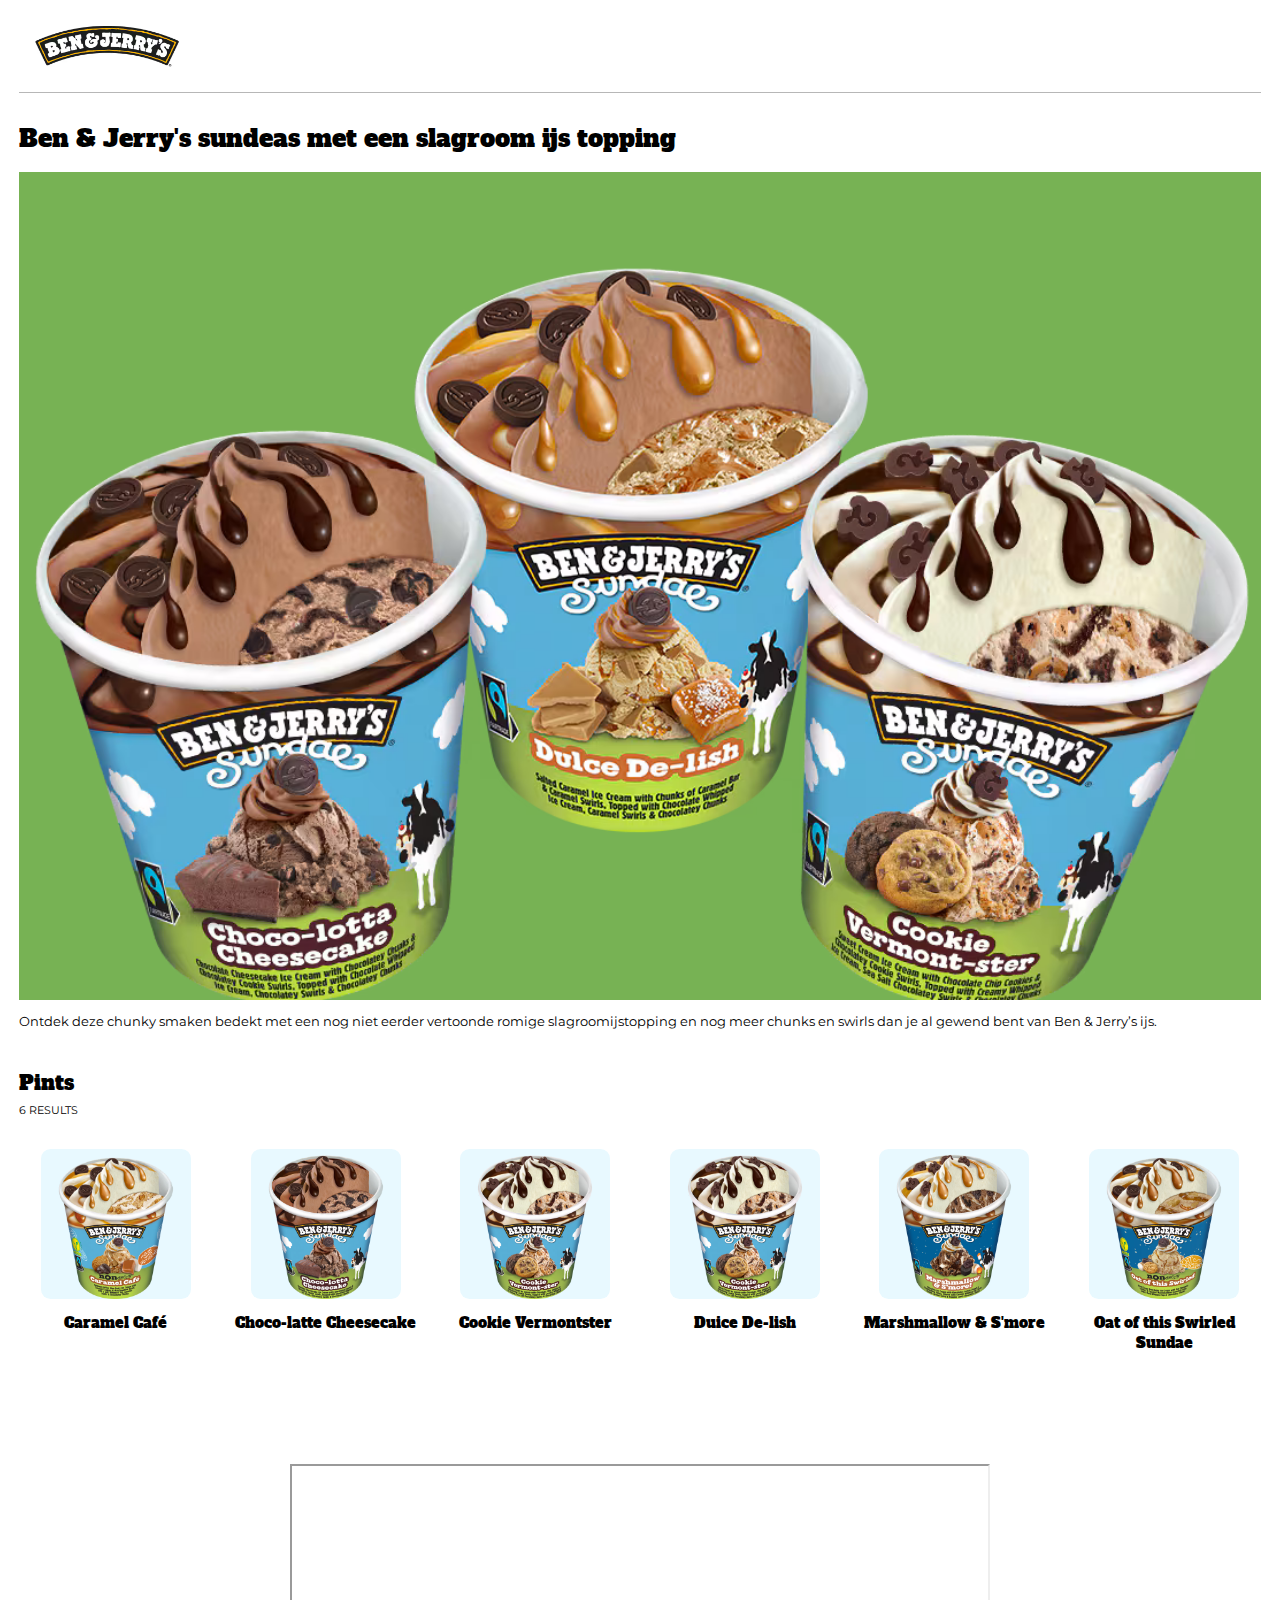
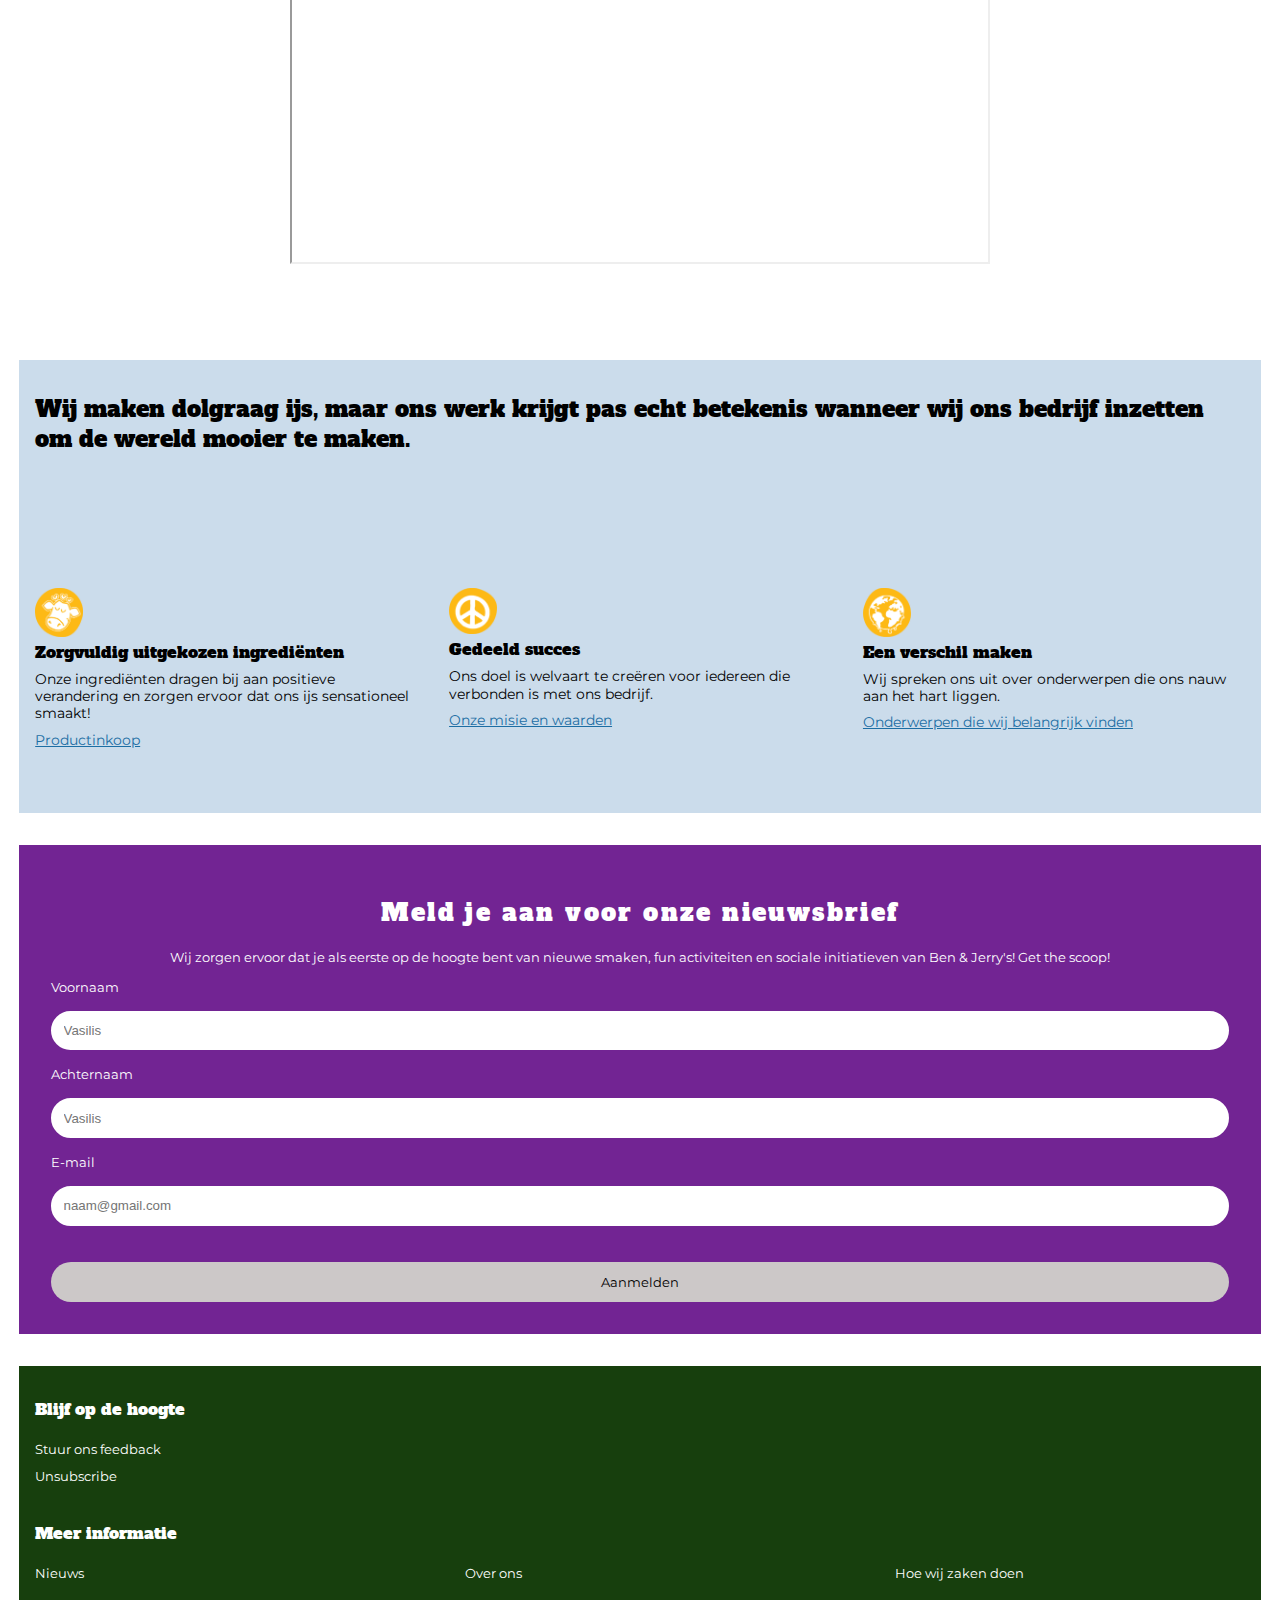
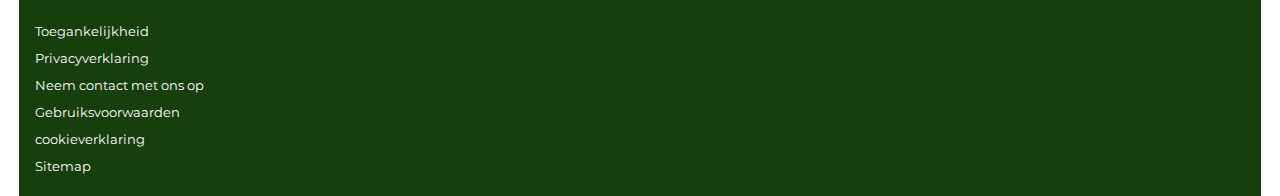
<file: index.html>
<!DOCTYPE html>
<html lang="nl">
  <head>
    <meta charset="UTF-8" />
    <meta name="author" content="jouw naam" />
    <meta name="viewport" content="width=device-width, initial-scale=1" />

    <title>Ben & Jerry's</title>

    <link href="styles/style.css" rel="stylesheet" />
    <link rel="icon" type="image/svg+xml" href="images/favicon.svg" />
    <link
      href="https://fonts.googleapis.com/css2?family=Montserrat:ital,wght@0,100..900;1,100..900&display=swap"
      rel="stylesheet"
    />
    <link
      href="https://fonts.googleapis.com/css2?family=Alfa+Slab+One&display=swap"
      rel="stylesheet"
    />
  </head>

  <body>
    <header>
      <!-- het logo-->
      <a href="ijsfabriek.html">
        <img src="images/logoben.png" alt="logo ben & jerry's home" />
      </a>

      <!--de open button-->
      <!-- de button is niet relevant voor screenreaders-->
      <!-- met aria-hidden= "true" verstop ik deze button-->
      <button aria-hidden="true">
        <img src="images/hamburger-menu-svgrepo-com.svg" alt="" />
      </button>

      <!-- de navigatie-->
      <nav>
        <!-- de sluit button-->
        <!-- de button is niet relevant voor screenreaders-->
        <!-- met aria-hidden= "true" verstop ik deze button-->

        <button aria-hidden="true">
          <img src="images/close-svgrepo-com.svg" alt="" />
        </button>
        <!--menu items-->
        <ul>
          <li><a href="ijsfabriek.html">Smaken</a></li>
          <li><a href="ijsfabriek.html">Verkooppunten</a></li>
          <li><a href="ijsfabriek.html">Activisme</a></li>
          <li><a href="ijsfabriek.html">Over Ben & Jerry's</a></li>
          <li><a href="ijsfabriek.html">Nieuwtjes</a></li>
          <li><a href="ijsfabriek.html">Neem contact op met ons</a></li>
        </ul>
      </nav>
    </header>

    <main>
      <section>
        <h1>Ben & Jerry's sundeas met een slagroom ijs topping</h1>

        <img src="images/landingsundaes.png" alt="sundeas" />
        <p>
          Ontdek deze chunky smaken bedekt met een nog niet eerder vertoonde
          romige slagroomijstopping en nog meer chunks en swirls dan je al
          gewend bent van Ben & Jerry’s ijs.
        </p>
      </section>

      <!-- cards section met producten-->
      <section>
        <h2>Pints</h2>
        <p>6 RESULTS</p>

        <ul>
          <li>
            <a href="ijsfabriek.html"
              ><img src="images/caramel-cafe.png" alt="Caramel Cafe"
            /></a>
            <h3>Caramel Café</h3>
          </li>
          <li>
            <a href="ijsfabriek.html"
              ><img src="images/choco-lotta.png" alt="choco-lotta Cheesecake"
            /></a>
            <h3>Choco-latte Cheesecake</h3>
          </li>
          <li>
            <a href="ijsfabriek.html"
              ><img
                src="images/cookie-vermontster.png"
                alt="Cookie Vermontster"
            /></a>

            <h3>Cookie Vermontster</h3>
          </li>
          <li>
            <a href="ijsfabriek.html"
              ><img
                src="images/cookie-vermontster.png"
                alt="Cookie Vermontster"
            /></a>

            <h3>Duice De-lish</h3>
          </li>
          <li>
            <a href="ijsfabriek.html">
              <img src="images/marshmellow.PNG" alt="Marshmallow & S'more"
            /></a>

            <h3>Marshmallow & S'more</h3>
          </li>
          <li>
            <a href="ijsfabriek.html"
              ><img src="images/oat.png" alt="Oat of this Swirled Sundae"
            /></a>
            <h3>Oat of this Swirled Sundae</h3>
          </li>
        </ul>
      </section>

      <!-- youtube video -->
      <section>
        <iframe
          width="560"
          height="315"
          src="https://www.youtube.com/embed/PDHjQBQ-GDg?si=uoI1mZ5_CqY0OUmB"
          title="YouTube video player"
          allow="accelerometer; autoplay; clipboard-write; encrypted-media; gyroscope; picture-in-picture; web-share"
          referrerpolicy="strict-origin-when-cross-origin"
          allowfullscreen
        ></iframe>
      </section>

      <!-- sectie met de missie van Ben & Jerry's deze heeft 3 artikelen 
   1. Zorgvuldig uitgekozen ingrediënten
   2. Gedeeld succes
   3. Een verschil maken
   Elk artikel heeft een icoon, titel (h3) en een tekst en een link. -->

      <section>
        <h2>
          Wij maken dolgraag ijs, maar ons werk krijgt pas echt betekenis
          wanneer wij ons bedrijf inzetten om de wereld mooier te maken.
        </h2>

        <article>
          <img src="images/card-1-koe.svg" alt="Icoon koe" />
          <div>
            <h3>Zorgvuldig uitgekozen ingrediënten</h3>
            <p>
              Onze ingrediënten dragen bij aan positieve verandering en zorgen
              ervoor dat ons ijs sensationeel smaakt!
            </p>
            <a href="ijsfabriek.html">Productinkoop</a>
          </div>
        </article>

        <article>
          <img src="images/card-2-gedeeldsucces.svg" alt="Icoon peace" />
          <div>
            <h3>Gedeeld succes</h3>
            <p>
              Ons doel is welvaart te creëren voor iedereen die verbonden is met
              ons bedrijf.
            </p>
            <a href="ijsfabriek.html">Onze misie en waarden</a>
          </div>
        </article>

        <article>
          <img src="images/card-3-wereld.svg" alt="Icoon wereldbol" />
          <div>
            <h3>Een verschil maken</h3>
            <p>
              Wij spreken ons uit over onderwerpen die ons nauw aan het hart
              liggen.
            </p>
            <a href="ijsfabriek.html">Onderwerpen die wij belangrijk vinden</a>
          </div>
        </article>
      </section>

      <!--formulier nieuwsbrief-->
      <section>
        <h2>Meld je aan voor onze nieuwsbrief</h2>
        <p>
          Wij zorgen ervoor dat je als eerste op de hoogte bent van nieuwe
          smaken, fun activiteiten en sociale initiatieven van Ben & Jerry's!
          Get the scoop!
        </p>

        <form action="#">
          <label for="voornaam">Voornaam</label>
          <input type="text" id="voornaam" placeholder="Vasilis" required />

          <label for="achternaam">Achternaam</label>
          <input type="text" id="achternaam" placeholder="Vasilis" required />

          <label for="email"> E-mail</label>
          <input
            type="email"
            id="email"
            placeholder="naam@gmail.com"
            required
          />

          <button type="submit">Aanmelden</button>
        </form>
      </section>
    </main>

    <footer>
      <!--blijf op de hoogte-->
      <section>
        <h3>Blijf op de hoogte</h3>
        <ul>
          <li><a href="#">Stuur ons feedback</a></li>
          <li><a href="#">Unsubscribe</a></li>
        </ul>
      </section>

      <!--meer info-->
      <section>
        <h3>Meer informatie</h3>
        <ul>
          <li><a href="#">Nieuws</a></li>
          <li><a href="#">Over ons</a></li>
          <li><a href="#">Hoe wij zaken doen</a></li>
        </ul>
      </section>

      <!--helemaal onderaan de juridische links-->
      <ul>
        <li><a href="#">Toegankelijkheid</a></li>
        <li><a href="#">Privacyverklaring</a></li>
        <li><a href="#">Neem contact met ons op</a></li>
        <li><a href="#">Gebruiksvoorwaarden</a></li>
        <li><a href="#">cookieverklaring</a></li>
        <li><a href="#">Sitemap</a></li>
      </ul>
    </footer>

    <script defer src="scripts/script.js"></script>
  </body>
</html>
</file>
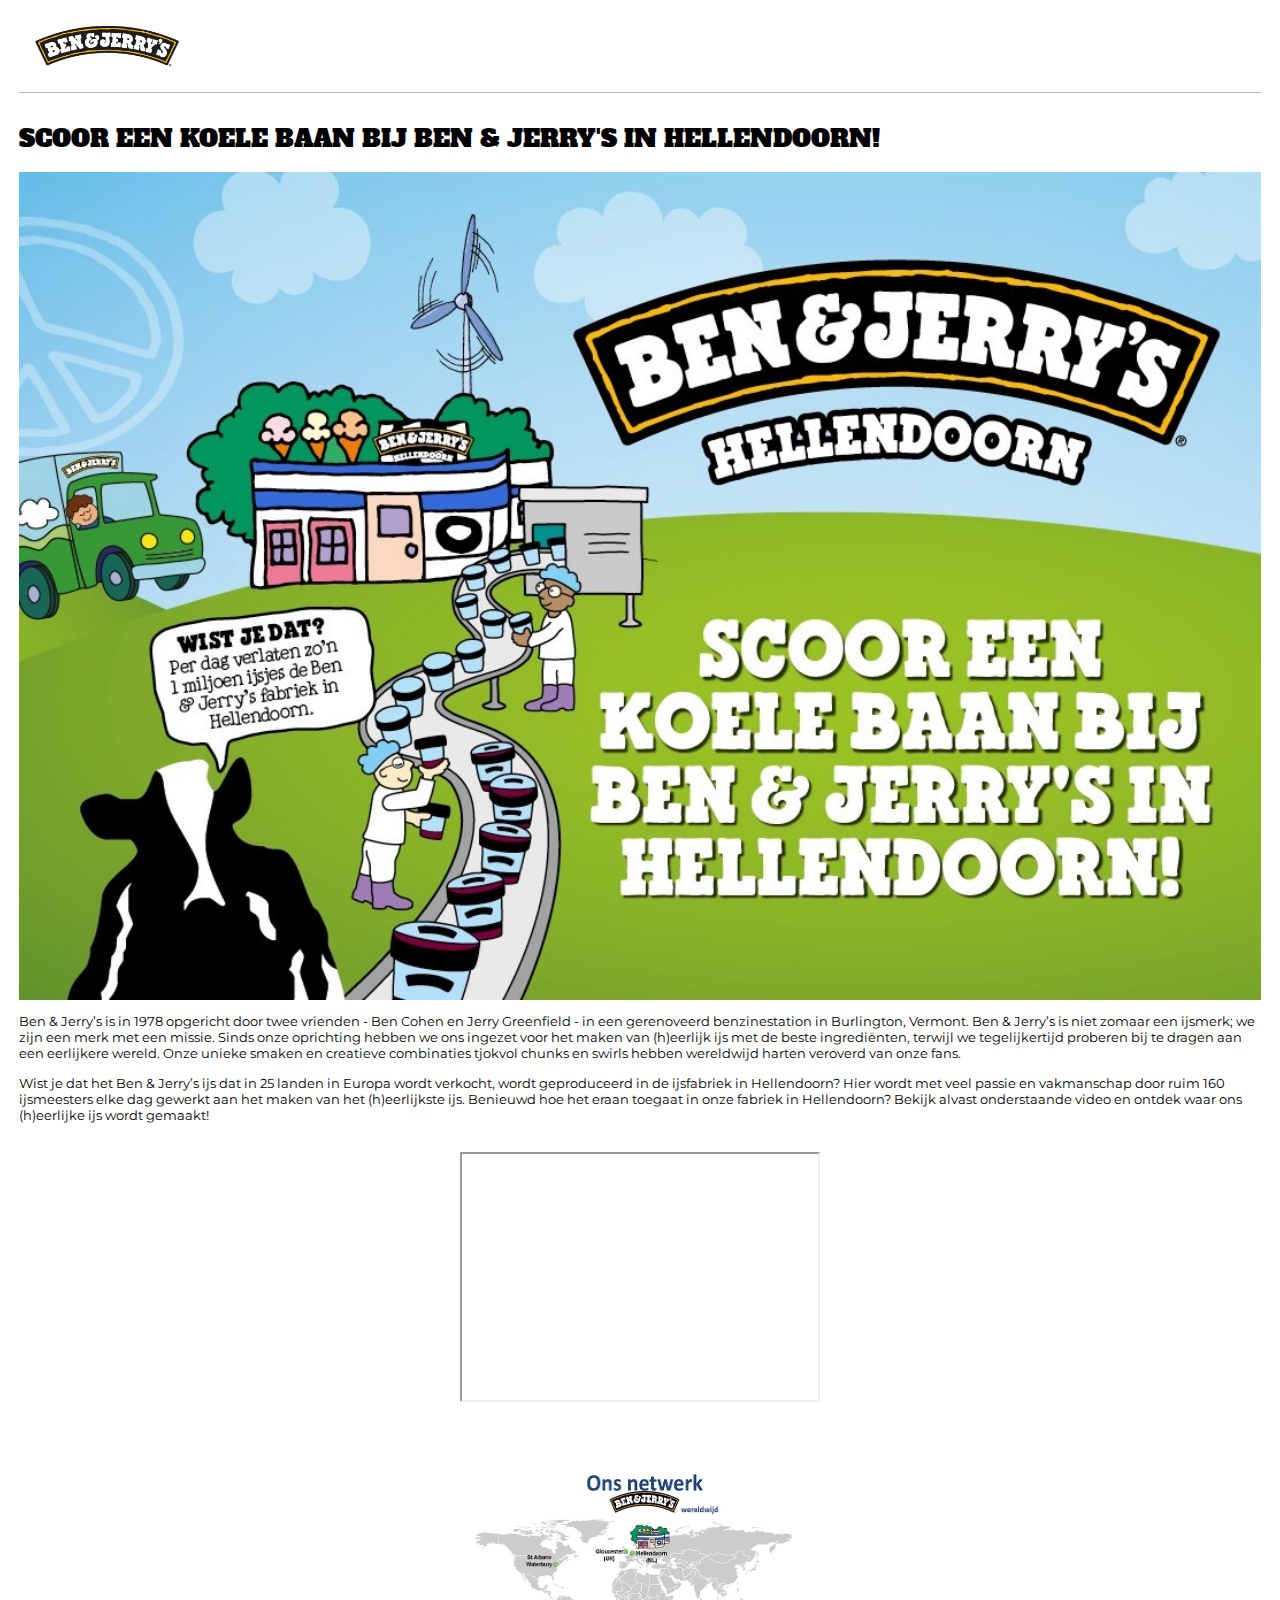
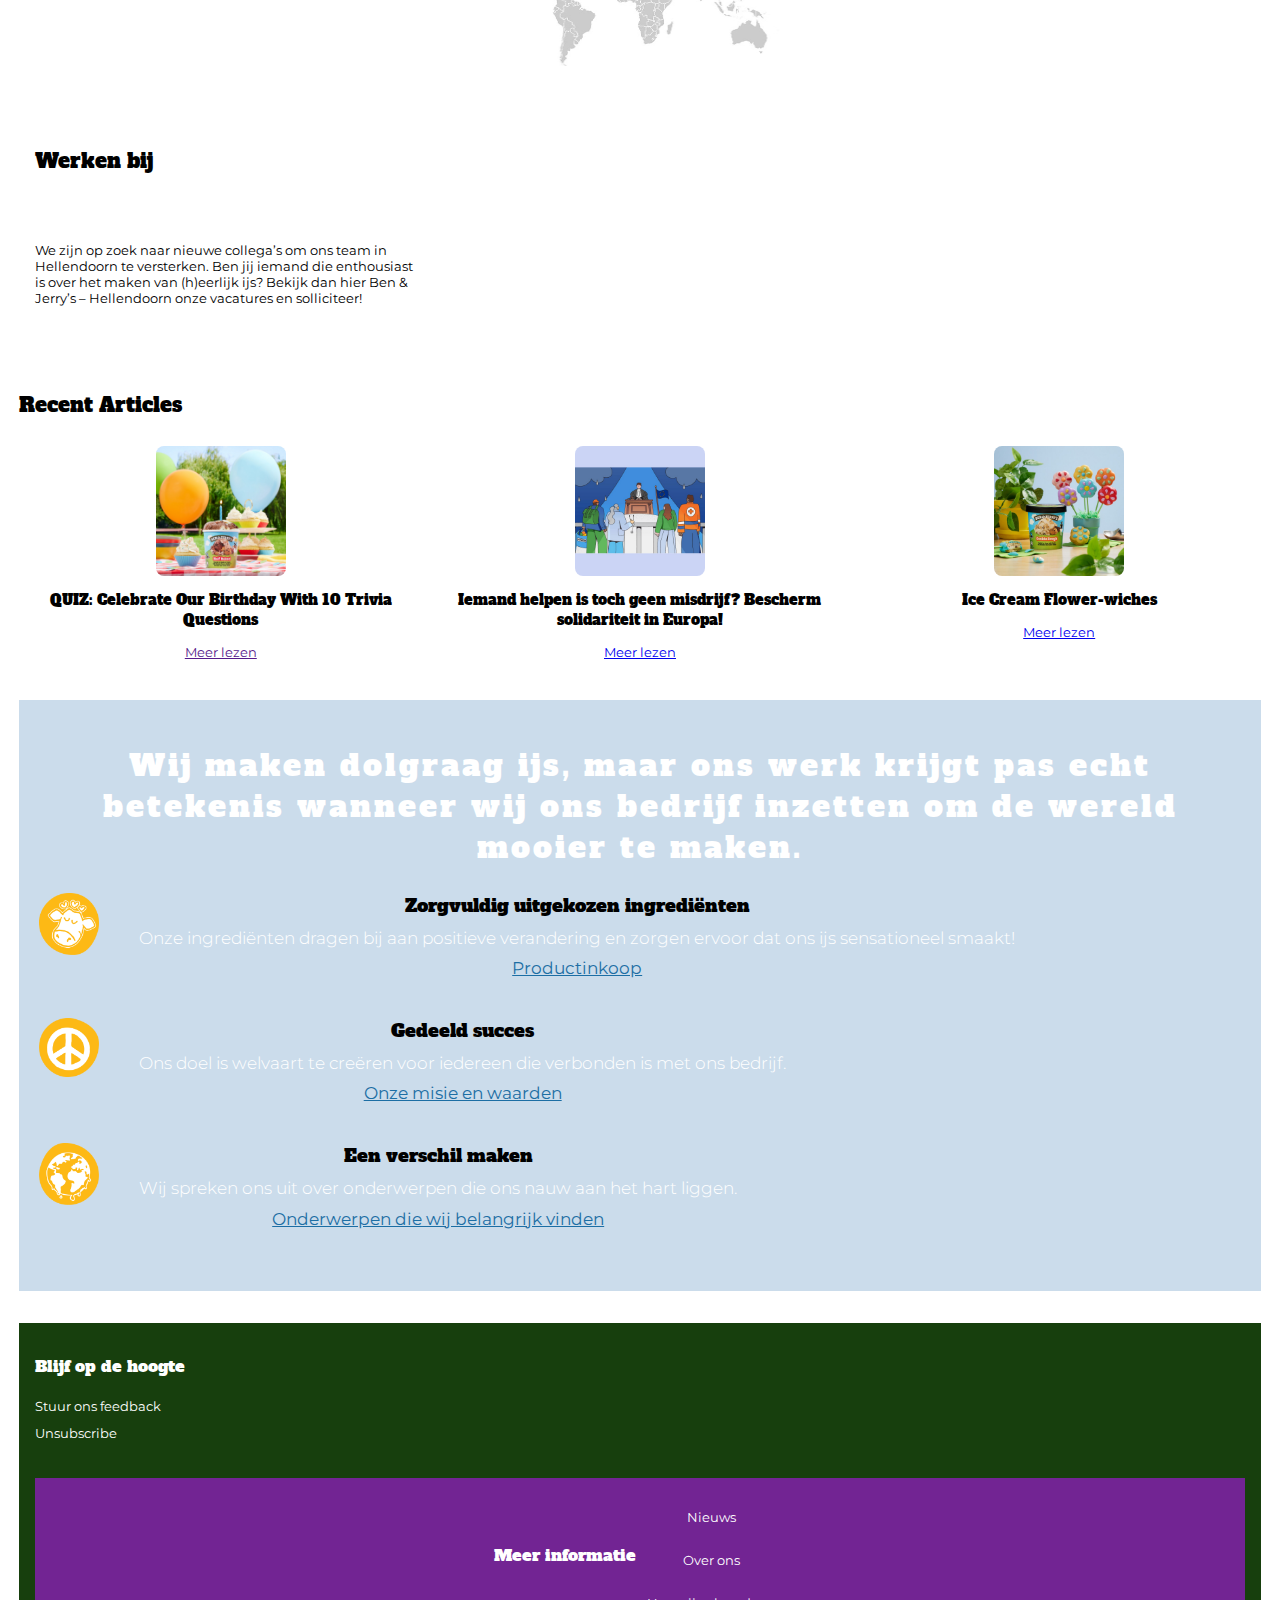
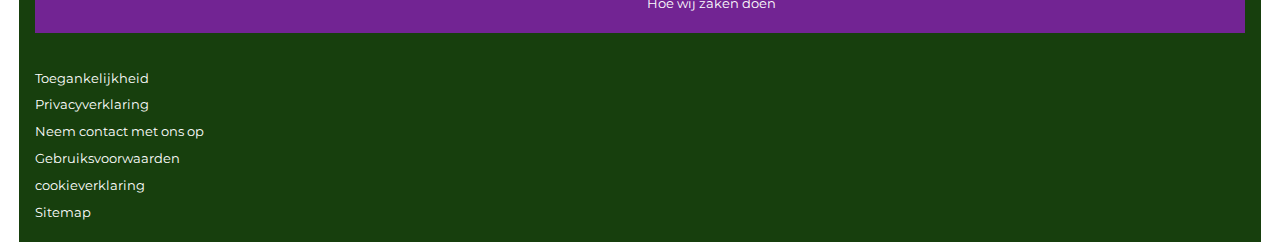
<file: ijsfabriek.html>
<!DOCTYPE html>
<html lang="nl">
  <head>
    <meta charset="UTF-8" />
    <meta name="author" content="jouw naam" />
    <meta name="viewport" content="width=device-width, initial-scale=1" />

    <title>Ijsfabriek</title>

    <link href="styles/style.css" rel="stylesheet" />
    <link rel="icon" type="image/svg+xml" href="images/favicon.svg" />

    <link
      href="https://fonts.googleapis.com/css2?family=Montserrat:ital,wght@0,100..900;1,100..900&display=swap"
      rel="stylesheet"
    />

    <link
      href="https://fonts.googleapis.com/css2?family=Alfa+Slab+One&display=swap"
      rel="stylesheet"
    />
  </head>
  <body class="ijsfabriek">
    <header>
      <!-- het logo-->
      <a href="index.html">
        <img src="images/logoben.png" alt="logo ben & jerry's home" />
      </a>

      <!--de open button-->
      <!-- de button is niet relevant voor screenreaders-->
      <!-- met aria-hidden= "true" verstop ik deze button-->
      <button aria-hidden="true">
        <img src="images/hamburger-menu-svgrepo-com.svg" alt="" />
      </button>

      <!-- de navigatie-->
      <nav>
        <!-- de sluit button-->
        <!-- de button is niet relevant voor screenreaders-->
        <!-- met aria-hidden= "true" verstop ik deze button-->

        <button aria-hidden="true">
          <img src="images/close-svgrepo-com.svg" alt="" />
        </button>
        <!--menu items-->
        <ul>
          <li><a href="index.html">Smaken</a></li>
          <li><a href="index.html">Verkooppunten</a></li>
          <li><a href="index.html">Activisme</a></li>
          <li><a href="index.html">Over Ben & Jerry's</a></li>
          <li><a href="index.html">Nieuwtjes</a></li>
          <li><a href="index.html">Neem contact op met ons</a></li>
        </ul>
      </nav>
    </header>
    <main>
      <!--intro pagina-->
      <section>
        <h1>SCOOR EEN KOELE BAAN BIJ BEN & JERRY'S IN HELLENDOORN!</h1>
        <img src="images/ijsfabriek.png" alt="" />
        <p>
          Ben & Jerry’s is in 1978 opgericht door twee vrienden - Ben Cohen en
          Jerry Greenfield - in een gerenoveerd benzinestation in Burlington,
          Vermont. Ben & Jerry’s is niet zomaar een ijsmerk; we zijn een merk
          met een missie. Sinds onze oprichting hebben we ons ingezet voor het
          maken van (h)eerlijk ijs met de beste ingrediënten, terwijl we
          tegelijkertijd proberen bij te dragen aan een eerlijkere wereld. Onze
          unieke smaken en creatieve combinaties tjokvol chunks en swirls hebben
          wereldwijd harten veroverd van onze fans.
        </p>

        <p>
          Wist je dat het Ben & Jerry’s ijs dat in 25 landen in Europa wordt
          verkocht, wordt geproduceerd in de ijsfabriek in Hellendoorn? Hier
          wordt met veel passie en vakmanschap door ruim 160 ijsmeesters elke
          dag gewerkt aan het maken van het (h)eerlijkste ijs. Benieuwd hoe het
          eraan toegaat in onze fabriek in Hellendoorn? Bekijk alvast
          onderstaande video en ontdek waar ons (h)eerlijke ijs wordt gemaakt!
        </p>
      </section>

      <!-- video-->
      <section>
        <iframe
          width="560"
          height="315"
          src="https://www.youtube.com/embed/z2RhQ-27Ahk?si=kDThXj-Op3dDEBXM"
          title="YouTube video player"
          allow="accelerometer; autoplay; clipboard-write; encrypted-media; gyroscope; picture-in-picture; web-share"
          referrerpolicy="strict-origin-when-cross-origin"
          allowfullscreen
        ></iframe>
      </section>

      <!--afbeelding van de kaart-->
      <section>
        <img src="images/map.png" alt="" />
      </section>

      <!--werken bij section-->
      <section>
        <h2>Werken bij</h2>
        <p>
          We zijn op zoek naar nieuwe collega’s om ons team in Hellendoorn te
          versterken. Ben jij iemand die enthousiast is over het maken van
          (h)eerlijk ijs? Bekijk dan hier Ben & Jerry’s – Hellendoorn onze
          vacatures en solliciteer!
        </p>
      </section>

      <!--artikel section-->
      <section>
        <h2>Recent Articles</h2>

        <ul>
          <li>
            <a href="index.html"><img src="images/birthday.png" alt="" /></a>
            <h3>QUIZ: Celebrate Our Birthday With 10 Trivia Questions</h3>
            <a href="">Meer lezen</a>
          </li>
          <li>
            <a href="index.html"
              ><img src="images/criminailsation-thumb.png" alt=""
            /></a>
            <h3>
              Iemand helpen is toch geen misdrijf? Bescherm solidariteit in
              Europa!
            </h3>
            <a href="index.html"> Meer lezen</a>
          </li>
          <li>
            <a href="index.html"
              ><img src="images/BlogSpringFlowerIceCreamPops.png" alt=""
            /></a>

            <h3>Ice Cream Flower-wiches</h3>
            <a href="index.html">Meer lezen</a>
          </li>
        </ul>
      </section>

      <!--sectie met de missie van Ben & Jerry's deze heeft 3 artikelen 
   1. Zorgvuldig uitgekozen ingrediënten
   2. Gedeeld succes
   3. Een verschil maken
   Elk artikel heeft een icoon, titel (h3) en een tekst en een link. -->
      <section>
        <h2>
          Wij maken dolgraag ijs, maar ons werk krijgt pas echt betekenis
          wanneer wij ons bedrijf inzetten om de wereld mooier te maken.
        </h2>

        <article>
          <img src="images/card-1-koe.svg" alt="Icoon koe" />
          <div>
            <h3>Zorgvuldig uitgekozen ingrediënten</h3>
            <p>
              Onze ingrediënten dragen bij aan positieve verandering en zorgen
              ervoor dat ons ijs sensationeel smaakt!
            </p>
            <a href="#">Productinkoop</a>
          </div>
        </article>

        <article>
          <img src="images/card-2-gedeeldsucces.svg" alt="Icoon peace" />
          <div>
            <h3>Gedeeld succes</h3>
            <p>
              Ons doel is welvaart te creëren voor iedereen die verbonden is met
              ons bedrijf.
            </p>
            <a href="#">Onze misie en waarden</a>
          </div>
        </article>

        <article>
          <img src="images/card-3-wereld.svg" alt="Icoon wereldbol" />
          <div>
            <h3>Een verschil maken</h3>
            <p>
              Wij spreken ons uit over onderwerpen die ons nauw aan het hart
              liggen.
            </p>
            <a href="#">Onderwerpen die wij belangrijk vinden</a>
          </div>
        </article>
      </section>

      <footer>
        <!--blijf op de hoogte-->
        <section>
          <h3>Blijf op de hoogte</h3>
          <ul>
            <li><a href="#">Stuur ons feedback</a></li>
            <li><a href="#">Unsubscribe</a></li>
          </ul>
        </section>

        <!--meer info-->
        <section>
          <h3>Meer informatie</h3>
          <ul>
            <li><a href="#">Nieuws</a></li>
            <li><a href="#">Over ons</a></li>
            <li><a href="#">Hoe wij zaken doen</a></li>
          </ul>
        </section>

        <!--helemaal onderaan de juridische links-->
        <ul>
          <li><a href="#">Toegankelijkheid</a></li>
          <li><a href="#">Privacyverklaring</a></li>
          <li><a href="#">Neem contact met ons op</a></li>
          <li><a href="#">Gebruiksvoorwaarden</a></li>
          <li><a href="#">cookieverklaring</a></li>
          <li><a href="#">Sitemap</a></li>
        </ul>
      </footer>
    </main>

    <script defer src="scripts/script.js"></script>
  </body>
</html>
</file>
<file: styles/style.css>
/**************/
/* CSS REMEDY */
/**************/
*,
*::after,
*::before {
  box-sizing: border-box;
}

/*********************/
/* CUSTOM PROPERTIES */
/*********************/
:root {
  /* tekst & achtergrond */
  --color-text: #000000;
  --color-background: #ffffff;
  --section-missie-background: #cbdceb;
  --section-footer-background: #173f0d;
  --cards-background: #e8f9ff;
  --landing-background: #99e259;
  --formulier-background: #722493;
  --color-text-formulier: #ffffff;
  --nav-background: #ffffff;

  /*links*/
  --link-color-footer: #ffffff; /* de kleur van links voor de groene ooter*/
  --link-color-missie-section: #1c6ea4; /* de kleur van links voor de missie sectie footer*/

  /*knoppen + states*/
  --aanmelden-button: #ccc8c8;
  --error-state: #ea3e0f;
  --succes-state: #5ec416;
  --border-radius-nieuwsbrief: 2em;
  --nav-hover: #155986;

  /*Lettertype + size*/
  --font-family-base: "Montserrat", sans-serif; /*voor de p's*/
  --font-family-header: "Alfa Slab One", serif; /*voor de koppen dus H1, H2, H3*/
  --font-size-base: 0.84em; /*p*/
  --font-size-h1: 1.5em;
  --font-size-h2: 1.25em;
  --font-size-h3: 0.9em;
  --line-height-base: 1.2;
  --nav-font-size: 1em;

  /*font weights*/
  --font-weight-bold: 300;
  --font--weight-regualr: 400;

  /*logo*/
  --logo-size: 3em;

  --spacing: 2em;

  /*ipad responsivnes*/
  --ipad-font-size-p: 0.9em;
  --ipad-font-size-h1: 2.4em;
  --ipad-font-size-h2: 1.4em;
  --ipad-font-size-h3: 1em;

  /*desktop responsivnes*/
  --desktop-font-size-p: 0.88em;
  --desktop-font-size-h1: 2.4em;
  --desktop-font-size-h2: 1.8em;
  --desktop-font-size-h3: 1.2em;
}

body {
  margin: 0 auto;
  padding: 0 1.2em;
}

/*********************/
/* HEADER  */
/*********************/
header {
  display: flex;
  justify-content: space-between;
  align-items: center;
  position: sticky;
  top: 0;
  background-color: #ffffff;
  z-index: 1000; /*het menu blijft boven andere content*/
  height: 5.8em;

  border-bottom: 1px solid #b7b7b7;
}

header img {
  width: 150px;
  height: 48px;
  margin-left: 0.8em;
}

header button {
  background: none;
  border: none;
  cursor: pointer;
  display: flex;
  align-items: center;
  gap: 0.5em;
}

header button img {
  width: 3.2em;
  height: 3.2em;
  margin-right: 0.8em;
}

/*********************/
/* NAV */
/*********************/
nav {
  position: fixed;
  top: 5em;
  bottom: 0;
  right: 0;
  left: 0;
  padding: 2rem;
  translate: 100% 0;
  transition: translate 0.4s ease-in-out;
  background-color: var(--nav-background);
}

/*menu open*/
nav.toonMenu {
  translate: 0 0;
}

nav ul {
  list-style: none;
  padding: 0;
  margin: 0;
  display: flex;
  flex-direction: column;
  gap: 2.3em;
}

nav a {
  text-decoration: none;
  font-family: var(--font-family-header);
  font-size: var(--nav-font-size);
  font-weight: var(--font-weight-bold);
  color: var(--color-text);
}

nav a:hover {
  color: #155986;
  text-decoration: underline;
}

/****************************************************************/
/* styling voor de header als de browser minimaal 38em breed is */
/****************************************************************/
@media (min-width: 38em) {
  nav {
    order: 0;
  }

  header > button {
    display: none;
  }

  nav button {
    display: none; /*geen hamburger menu meer*/
  }

  nav ul {
    position: static;
    translate: none;
    display: flex;
    gap: 1em;

    padding: 0;
    background: none;
  }

  nav li {
    flex-basis: unset;
    flex-grow: unset;
    list-style: none;
  }

  nav a {
    flex-direction: column;
    border: none;
  }

  header > a:last-of-type {
    flex-direction: column;
  }
}

/****************************************************************/
/* styling voor de header als de browser minimaal 54em breed is */
/****************************************************************/
@media (min-width: 54em) {
  header > a:last-of-type,
  nav a {
    flex-direction: row;
  }
}

/*********************/
/* INTRO BEN & JERRY'S */
/*********************/

main section:first-of-type {
  text-align: start;
}

main section:first-of-type img {
  display: block;
  width: 100%;
  background-color: #77b254;
  margin-top: 1.1em;
}

main section:first-of-type h1 {
  font-family: var(--font-family-header);
  font-size: var(--font-size-h1);
  font-weight: var(--font-weight-bold);
  margin-top: 1.2em;
}

main section:first-of-type p {
  font-family: var(--font-family-base);
  font-size: var(--font-size-base);
  margin-top: 1em;
}

/*********************/
/* PRODUCT SECTION */
/*********************/

/*titel sectie*/
main section:nth-of-type(2) h2 {
  font-size: var(--font-size-h2);
  font-family: var(--font-family-header);
  font-weight: var(--font-weight-bold);
  margin-top: 2em;
}

main section:nth-of-type(2) p {
  font-size: 0.7em;
  font-family: var(--font-family-base);
  margin-top: -1em;
}

/* Ul met grid*/
main section:nth-of-type(2) ul {
  display: grid;
  grid-template-columns: repeat(auto-fit, minmax(150px, 1fr));
  gap: 1em;
  list-style: none;
  padding-left: 0;
  padding-top: 0.6em;
}

/*producten*/
main section:nth-of-type(2) li {
  border-radius: 0.5em;
  display: flex;
  flex-direction: column;
  align-items: center;
  overflow: hidden;
  transition: transform 0.4s ease;
  cursor: pointer;
}

main section:nth-of-type(2) li:hover {
  transform: scale(1.08);
}

/*afbeelding cards*/
main section:nth-of-type(2) li img {
  width: 100%;
  height: 150px;
  object-fit: cover;
  border-radius: 0.6em;
  display: block;
  background-color: var(--cards-background);
}

/*titel*/
main section:nth-of-type(2) li h3 {
  font-family: var(--font-family-header);
  font-size: var(--font-size-h3);
  text-align: center;
  font-weight: var(--font-weight-bold);
  display: flex;
  align-items: center;
}

/********************************************************************************/
/* styling voor de product section als de browser minimaal 54em breed is (ipad)*/
/*******************************************************************************/
@media (min-width: 38em) {
  section:nth-of-type(2) p {
    font-size: var(--ipad-font-size-p);
    margin-top: -0.9em;
  }

  section:nth-of-type(2) h2 {
    font-size: var(--ipad-font-size-h2);
  }

  section:nth-of-type(2) li h3 {
    font-size: var(--ipad-font-size-h3);
  }

  section:nth-of-type(2) ul {
    grid-template-columns: repeat(3, 1fr);
  } /*3 kolommen*/

  section:nth-of-type(2) li img {
    height: 200px;
  }

  section:nth-of-type(2) li button {
    padding: 0.6em 1.6em;
    font-size: 0.9em;
  }
}

/**********************************************************************************/
/* styling voor de product section als de browser minimaal 54em breed is (Desktop)*/
/**********************************************************************************/
@media (min-width: 54em) {
  section:nth-of-type(2) h2 {
    font-size: var(--desktop-font-size-h2);
  }

  section:nth-of-type(2) p {
    font-size: var(--desktop-font-size-p);
    margin-top: -1em;
    margin-bottom: 2em;
  }

  section:nth-of-type(2) li h3 {
    font-size: var(--desktop-font-size-h3);
  }

  section:nth-of-type(2) ul {
    display: grid;
    grid-template-columns: repeat(3, 1fr);
    gap: 5em;
  } /*3 kolommen*/

  section:nth-of-type(2) li img {
    height: 450px;
  }

  section:nth-of-type(2) li button {
    padding: 0.7em 2em;
    font-size: 1em;
  }
}

/*********************/
/* VIDEO SECTION */
/*********************/
section:nth-of-type(3) {
  padding-bottom: 1em;
  padding-top: 1em;
  display: flex;
  align-items: center;
  justify-content: center;
}

section:nth-of-type(3) iframe {
  justify-content: center;
  height: 200px;
  width: 360px;
  margin-top: 1em;
  margin-bottom: 2em;
}

/********************************************************************************/
/* styling voor de video section als de browser minimaal 54em breed is (ipad)*/
/*******************************************************************************/
@media (min-width: 38em) {
  section:nth-of-type(3) {
    justify-content: center;
  }

  section:nth-of-type(3) iframe {
    height: 300px;
    width: 500px;
    margin-top: 2em;
    margin-bottom: 3em;
  }
}

/**********************************************************************************/
/* styling voor de video section als de browser minimaal 54em breed is (Desktop)*/
/**********************************************************************************/
@media (min-width: 54em) {
  section:nth-of-type(3) {
    justify-content: center;
  }

  section:nth-of-type(3) iframe {
    height: 400px;
    width: 700px;
    margin-top: 4em;
    margin-bottom: 5em;
  }
}

/*********************/
/* MISSIE SECTION */
/*********************/
main section:nth-of-type(4) {
  background-color: var(--section-missie-background);
  width: 100%;
  padding-bottom: 4em;
  padding-left: 1em;
  padding-right: 1em;
  padding-top: 1em;
}

main section:nth-of-type(4) h2 {
  font-family: var(--font-family-header);
  font-size: var(--font-size-h2);
  font-weight: var(--font-weight-bold);
  padding-bottom: 1.1em;
}

/*artikel layout: afbeelding links, de tekst rechts*/
main section:nth-of-type(4) article {
  display: flex;
  flex-direction: row;
  gap: var(--spacing);
  margin-bottom: var(--spacing);
  align-items: flex-start;
}

/*afbeelding links*/
main section:nth-of-type(4) article img {
  width: 3em;
  flex-shrink: 1;
}

/*div tekst komt reachts van de afbeelding*/

main section:nth-of-type(4) article > div {
  display: flex;
  flex-direction: column;
  gap: 0.5em; /*ruimte tussen de p, H3 en a*/
}

/*typografie*/
main section:nth-of-type(4) article h3 {
  font-family: var(--font-family-header);
  font-size: var(--font-size-h3);
  font-weight: var(--font-weight-bold);
  margin: 0;
}

main section:nth-of-type(4) article p {
  font-family: var(--font-family-base);
  font-size: var(--font-size-base);
  line-height: var(--line-height-base);
  margin: 0;
}

main section:nth-of-type(4) article a {
  color: var(--link-color-missie-section);
  font-family: var(--font-family-base);
  font-size: var(--font-size-base);
  font-weight: var(--font--weight-regualr);
  display: inline-block;
  transition: color 0.4s ease-in-out;
}

main section:nth-of-type(4) article a:hover {
  color: black;
  cursor: pointer;
}

/*animatie*/
@keyframes draai-animatie {
  0% {
    transform: rotate(0deg);
  }
  100% {
    transform: rotate(180deg);
  }
}

main section:nth-of-type(4) article img:hover {
  animation: draai-animatie 1s;
}

/********************************************************************************/
/* styling voor de missie section als de browser minimaal 54em breed is (ipad)*/
/*******************************************************************************/
@media (min-width: 38em) {
  main section:nth-of-type(4) article {
    margin-top: 2em;
  }

  main section:nth-of-type(4) article p {
    font-size: var(--ipad-font-size-p);
  }

  main section:nth-of-type(4) h2 {
    font-size: var(--ipad-font-size-h2);
  }

  main section:nth-of-type(4) article h3 {
    font-size: var(--ipad-font-size-h3);
  }

  main section:nth-of-type(4) article a {
    font-size: var(--ipad-font-size-p);
  }

  main section:nth-of-type(4) {
    background-color: var(--section-missie-background);
    width: 100%;
    padding-bottom: 2em;
    padding-left: 1em;
    padding-right: 1em;
    padding-top: 1em;
  }
}

/**********************************************************************************/
/* styling voor de missie section als de browser minimaal 54em breed is (Desktop)*/
/**********************************************************************************/
@media (min-width: 54em) {
  main section:nth-of-type(4) {
    display: block; /* de sectie zelf blijft normaal, h2 bovenaan */
  }

  /* Alleen de artikelen als grid */
  main section:nth-of-type(4) > article {
    display: inline-block; /* startpunt voor grid */
  }

  main section:nth-of-type(4) {
    display: grid;
    grid-template-columns: repeat(3, 1fr); /* 3 artikelen naast elkaar */
    gap: 2em;
  }

  /* h2 buiten het grid houden */
  main section:nth-of-type(4) > h2 {
    grid-column: 1 / -1; /* neemt alle kolommen in, dus boven de artikelen */
    margin-bottom: 2em;
  }
}

/*********************/
/* FORMULIER */
/*********************/
main section:last-of-type {
  background-color: var(--formulier-background);
  padding: 2em;
  text-align: center;
  margin-top: 2em;
}

main section:last-of-type h2 {
  font-family: var(--font-family-header);
  font-weight: var(--font-weight-bold);
  color: var(--color-text-formulier);
  letter-spacing: 0.1em;
}

main section:last-of-type p {
  font-family: var(--font-family-base);
  font-size: var(--font-size-base);
  color: var(--color-text-formulier);
}

/*formulier styling*/
form {
  display: grid;
  gap: 1em;
  margin: 0 auto;
}

/*labels*/
form label {
  text-align: left;
  font-size: var(--font-size-base);
  font-family: var(--font-family-base);
  color: var(--color-text-formulier);
}

/* de input*/
form input {
  border: solid 0.25em #ffffff;
  padding: 0.7em;
  outline: none;
  border-radius: var(--border-radius-nieuwsbrief);
}

form input:focus {
  outline: 0.2em solid #f0d964;
  outline-offset: 0.15em;
}

/*valid is groen*/
form input:not(:placeholder-shown):valid {
  border-color: var(--succes-state);
  outline-color: var(--succes-state);
}

/*invalid wordt rood*/
form input:not(:placeholder-shown):invalid {
  border-color: var(--error-state);
  outline-color: var(--error-state);
}

/*de knop (lijkt uitgeschakeld)*/
form button {
  background-color: var(--aanmelden-button);
  padding: 0.9em;
  border: none;
  cursor: not-allowed;
  border-radius: var(--border-radius-nieuwsbrief);
  margin-top: 1.5em;
  font-family: var(--font-family-base);
  transition: background-color 0.6s ease, color 0.6s ease;
}

/*wanneer het formulier geldig is*/
form:valid button {
  background-color: var(--succes-state);
  color: var(--color-text);
  cursor: pointer;
}

/*hover state zzodra het formulier geldig is*/
form:valid button:hover {
  background-color: #f0d964;
}

/*********************/
/* FOOTER */
/*********************/
footer {
  background-color: var(--section-footer-background);
  text-align: left;
  justify-content: left;
  padding: 1em;
  margin-top: 2em;
}

/*ruimte tussen de sections*/
footer section {
  margin-bottom: 2em;
}

footer h3 {
  font-family: var(--font-family-header);
  font-size: var(--font-size-header);
  font-weight: var(--font-weight-bold);
  color: var(--link-color-footer);
}

footer ul {
  list-style: none;
  padding: 0;
  margin: 0;
}

footer a {
  text-decoration: none;
  color: var(--link-color-footer);
  font-size: var(--font-size-base);
  font-family: var(--font-family-base);
  line-height: 2em;
}

footer a:hover {
  text-decoration: underline;
}

/*********************/
/* PAGINA 2 IJSFABRIEK */
/*********************/
/*basis lay-out met ruimte aan de zijkanten*/
.ijsfabriek {
  margin: 0 auto;
  padding: 0 1.2em;
}

/*********************/
/* intro*/
/*********************/
.ijsfabriek main section:nth-of-type(1) h1 {
  font-family: var(--font-family-header);
  font-weight: var(--font-weight-bold);
}

.ijsfabriek main section:nth-of-type(1) p {
  font-family: var(--font-family-base);
  font-weight: var(--font--weight-regualr);
  font-size: var(--font-size-base);
}

.ijsfabriek section:nth-of-type(1) img {
  display: block;
  width: 100%;
}

/*********************/
/* video*/
/*********************/
.ijsfabriek main section:nth-of-type(2) iframe {
  justify-content: center;
  height: 250px;
  width: 360px;
}

.ijsfabriek main section:nth-of-type(2) {
  padding-bottom: 1em;
  padding-top: 1em;
  display: flex;
  align-items: center;
  justify-content: center;
}

/*********************/
/* afbeelding kaart*/
/*********************/

.ijsfabriek main section:nth-of-type(3) img {
  justify-content: center;
  height: 200px;
  width: 360px;
  margin-top: 2em;
}

/*********************/
/* werken bij sectie*/
/*********************/

.ijsfabriek main section:nth-of-type(4) {
  background-color: #ffffff;
  margin-top: 2em;
}

.ijsfabriek main section:nth-of-type(4) h2 {
  font-family: var(--font-family-header);
  font-size: var(--font-size-h2);
  font-weight: var(--font-weight-bold);
}

.ijsfabriek main section:nth-of-type(4) p {
  font-family: var(--font-family-base);
  font-size: var(--font-size-base);
  font-weight: var(--font--weight-regualr);
  margin-top: -2em;
}

/*********************/
/* artikelen*/
/*********************/

/*titel sectie*/
.ijsfabriek main section:nth-of-type(5) h2 {
  font-size: var(--font-size-h2);
  font-family: var(--font-family-header);
  font-weight: var(--font-weight-bold);
  margin-top: 2em;
}

/* Ul met grid*/
.ijsfabriek main section:nth-of-type(5) ul {
  display: grid;
  grid-template-columns: repeat(auto-fit, minmax(150px, 1fr));
  gap: 1em;
  list-style: none;
  padding-left: 0;
  padding-top: 0.6em;
}

/*artikelen*/
.ijsfabriek main section:nth-of-type(5) li {
  border-radius: 0.5em;
  display: flex;
  flex-direction: column;
  align-items: center;
  overflow: hidden;
  transition: transform 0.4s ease;
  cursor: pointer;
}

.ijsfabriek main section:nth-of-type(5) li:hover {
  transform: scale(1.08);
}

.ijsfabriek main section:nth-of-type(5) li a {
  font-family: var(--font-family-base);
  font-size: var(--font-size-base);
  font-weight: var(--font--weight-regualr);
  transition: color 0.3s ease;
}

.ijsfabriek main section:nth-of-type(5) li a:hover {
  color: #000000;
  cursor: pointer;
}

/*afbeelding cards*/
.ijsfabriek main section:nth-of-type(5) li img {
  width: 100%;
  height: 130px;
  object-fit: cover;
  border-radius: 0.6em;
  display: block;
}

.ijsfabriek main section:nth-of-type(5) li h3 {
  font-family: var(--font-family-header);
  font-size: var(--font-size-h3);
  text-align: center;
  font-weight: var(--font-weight-bold);
  display: flex;
  align-items: center;
}

/*********************/
/* missie section*/
/*********************/
.ijsfabriek main section:nth-of-type(6) {
  background-color: var(--section-missie-background);
  width: 100%;
  padding-bottom: 4em;
  padding-left: 1em;
  padding-right: 1em;
  padding-top: 1em;
}

.ijsfabriek main section:nth-of-type(6) {
  font-family: var(--font-family-header);
  font-size: var(--font-size-h2);
  font-weight: var(--font-weight-bold);
  padding-bottom: 1.1em;
}

/*artikel layout: afbeelding links, de tekst rechts*/
.ijsfabriek main section:nth-of-type(6) article {
  display: flex;
  flex-direction: row;
  gap: var(--spacing);
  margin-bottom: var(--spacing);
  align-items: flex-start;
}

/*afbeelding links*/
.ijsfabriek main section:nth-of-type(6) article img {
  width: 3em;
  flex-shrink: 1;
}

/*div tekst komt reachts van de afbeelding*/

.ijsfabriek main section:nth-of-type(6) article > div {
  display: flex;
  flex-direction: column;
  gap: 0.5em; /*ruimte tussen de p, H3 en a*/
}

/*typografie*/
.ijsfabriek main section:nth-of-type(6) article h3 {
  font-family: var(--font-family-header);
  font-size: var(--font-size-h3);
  font-weight: var(--font-weight-bold);
  margin: 0;
}

.ijsfabriek main section:nth-of-type(6) article p {
  font-family: var(--font-family-base);
  font-size: var(--font-size-base);
  line-height: var(--line-height-base);
  margin: 0;
}

.ijsfabriek main section:nth-of-type(6) article a {
  color: var(--link-color-missie-section);
  font-family: var(--font-family-base);
  font-size: var(--font-size-base);
  font-weight: var(--font--weight-regualr);
  display: inline-block;
  transition: color 0.4s ease-in-out;
}

.ijsfabriek main section:nth-of-type(6) article a:hover {
  color: black;
  cursor: pointer;
}

/*animatie*/
@keyframes draai-animatie {
  0% {
    transform: rotate(0deg);
  }
  100% {
    transform: rotate(180deg);
  }
}

.ijsfabriek main section:nth-of-type(6) article img:hover {
  animation: draai-animatie 1s;
}

/*********************/
/* FOOTER */
/*********************/

.ijsfabriek footer {
  background-color: var(--section-footer-background);
  text-align: left;
  justify-content: left;
  padding: 1em;
  margin-top: 2em;
}

/*ruimte tussen de sections*/
.ijsfabriek footer section {
  margin-bottom: 2em;
}

.ijsfabriek footer h3 {
  font-family: var(--font-family-header);
  font-size: var(--font-size-header);
  font-weight: var(--font-weight-bold);
  color: var(--link-color-footer);
}

.ijsfabriek footer ul {
  list-style: none;
  padding: 0;
  margin: 0;
}

.ijsfabriek footer a {
  text-decoration: none;
  color: var(--link-color-footer);
  font-size: var(--font-size-base);
  font-family: var(--font-family-base);
  line-height: 2em;
}

.ijsfabriek footer a:hover {
  text-decoration: underline;
}
</file>
